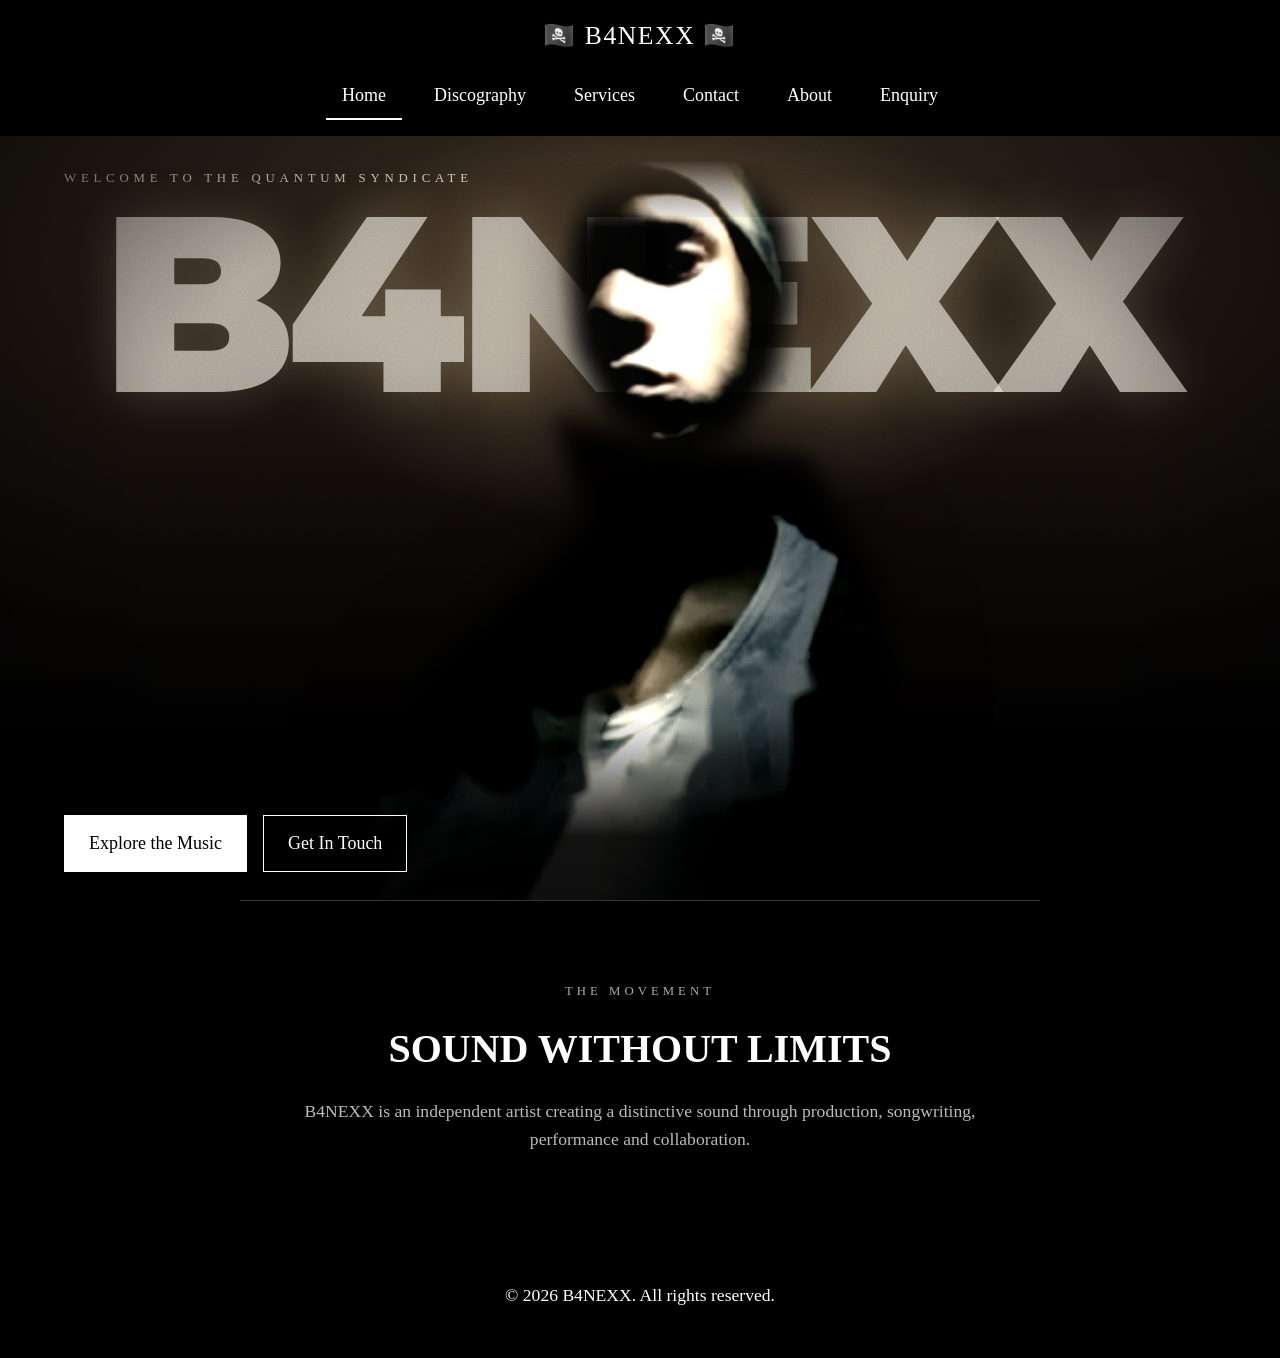
<file: index.html>
<!DOCTYPE html>
<html lang="en">
<head>
    <meta charset="UTF-8">
    <meta name="viewport" content="width=device-width, initial-scale=1.0">
    <title>B4NEXX | Independent Hip-Hop &amp; R&amp;B Artist | Quantum Syndicate</title>
    <meta name="description" content="Official website of B4NEXX, an independent Hip-Hop and R&amp;B artist and producer from South Africa. Listen to the music, explore services and get in touch.">
    <meta name="keywords" content="B4NEXX, Quantum Syndicate, South African hip-hop, R&amp;B artist, independent music producer, beats, songwriting, live performance">
    <meta name="author" content="B4NEXX">
    <link rel="stylesheet" href="css/style.css">
    <script>document.documentElement.classList.add('js');</script>
    <script type="application/ld+json">
    {
        "@context": "https://schema.org",
        "@type": "MusicGroup",
        "name": "B4NEXX",
        "description": "Independent Hip-Hop and R&B artist and producer from South Africa.",
        "genre": ["Hip-Hop", "R&B"],
        "sameAs": ["https://www.instagram.com/b4nexx.wav/"]
    }
    </script>
</head>
<body>
    <a class="skip-link" href="#main">Skip to main content</a>

    <header class="site-header">
        <p class="site-logo">🏴‍☠️ B4NEXX 🏴‍☠️</p>
        <button class="menu-toggle" id="menu-toggle" type="button" aria-expanded="false" aria-controls="nav-menu">&#9776; Menu</button>
        <nav class="nav-menu" id="nav-menu" aria-label="Main navigation">
            <a href="index.html" aria-current="page">Home</a>
            <a href="discography.html">Discography</a>
            <a href="services.html">Services</a>
            <a href="contacts.html">Contact</a>
            <a href="about.html">About</a>
            <a href="enquiry.html">Enquiry</a>
        </nav>
    </header>

    <main id="main" class="home-page">
        <section class="poster-hero" aria-labelledby="hero-title">
            <p class="poster-eyebrow">Welcome to the Quantum Syndicate</p>
            <h1 class="poster-title" id="hero-title">B4NEXX</h1>
            <img class="poster-person"
                 src="images/b4nexx-hero-cutout.png"
                 alt="B4NEXX, independent hip-hop and R&amp;B artist, lit from the side in a dark studio"
                 width="470" height="576">
            <div class="poster-footer">
                <div class="poster-links">
                    <a class="button" href="discography.html">Explore the Music</a>
                    <a class="button button-outline" href="contacts.html">Get In Touch</a>
                </div>
            </div>
        </section>

        <section class="home-intro">
            <p class="eyebrow">The Movement</p>
            <h2>Sound Without Limits</h2>
            <p>
                B4NEXX is an independent artist creating a distinctive sound
                through production, songwriting, performance and collaboration.
            </p>
        </section>
    </main>

    <footer>
        <p>&copy; <span id="year">2026</span> B4NEXX. All rights reserved.</p>
    </footer>

    <script src="js/main.js"></script>
</body>
</html>
</file>
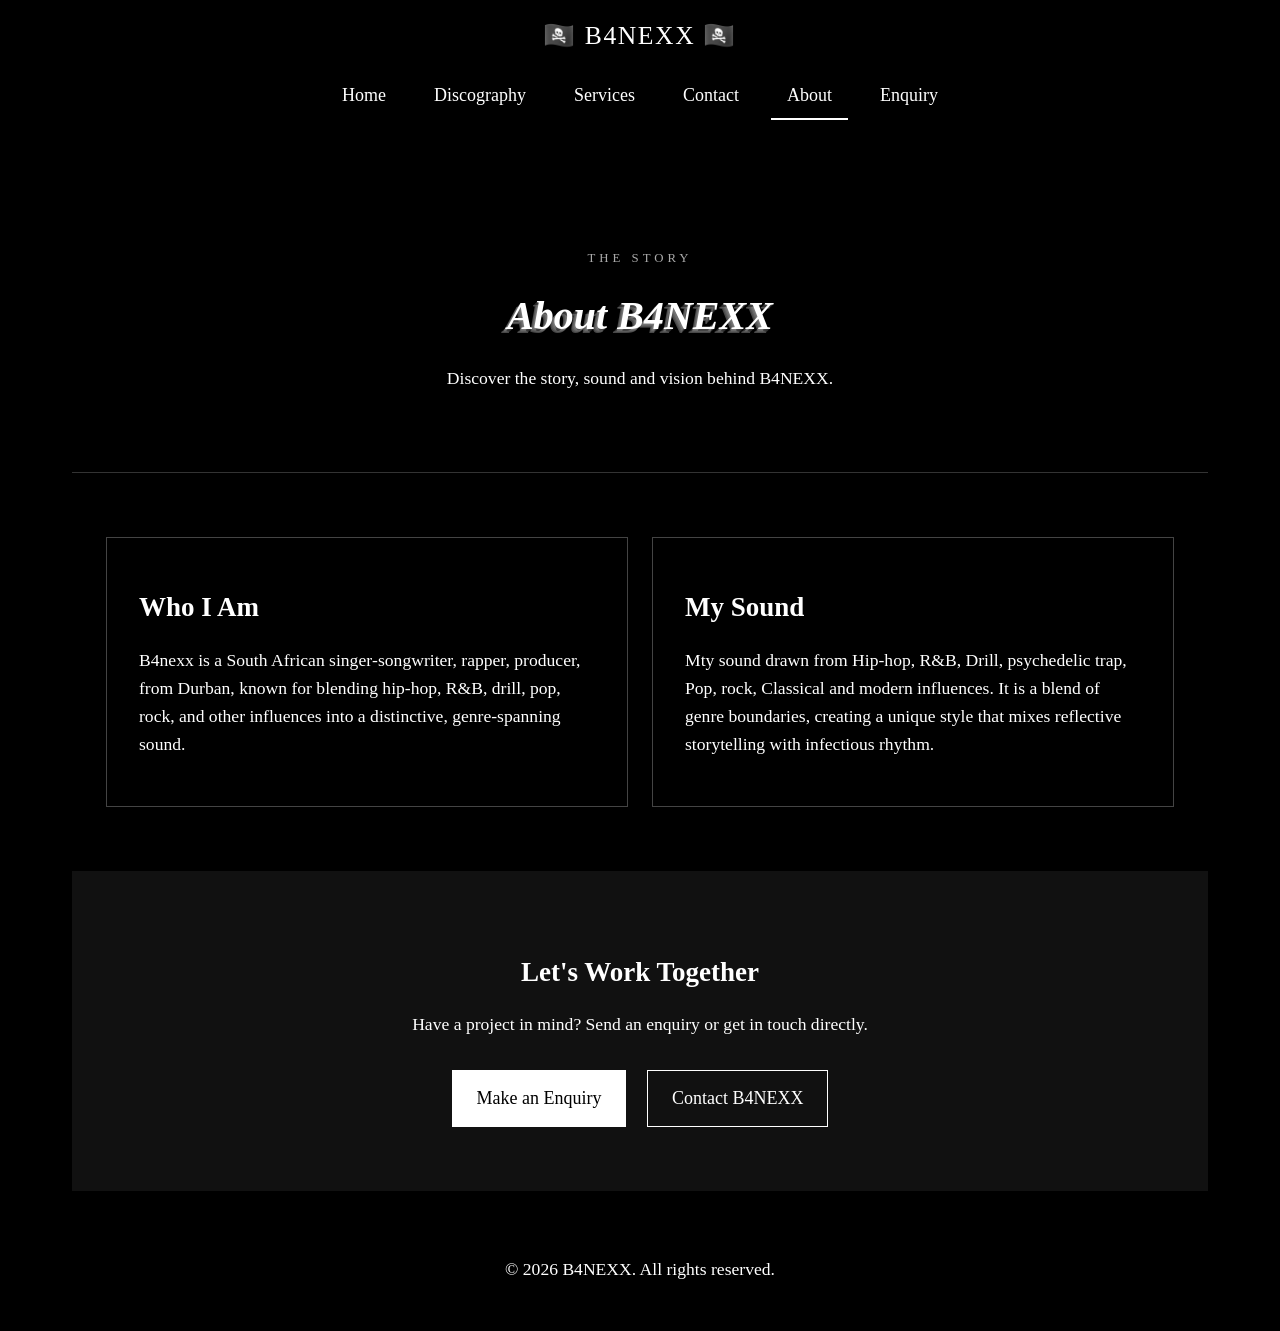
<file: about.html>
<!DOCTYPE html>
<html lang="en">
<head>
    <meta charset="UTF-8">
    <meta name="viewport" content="width=device-width, initial-scale=1.0">
    <title>About B4NEXX | Independent Artist, Songwriter &amp; Performer</title>
    <meta name="description" content="Learn the story, sound and vision behind B4NEXX, an independent artist, songwriter and performer creating authentic hip-hop and R&amp;B music.">
    <meta name="keywords" content="about B4NEXX, independent artist, songwriter, performer, hip-hop, R&amp;B, Quantum Syndicate, South Africa">
    <meta name="author" content="B4NEXX">
    <link rel="stylesheet" href="css/style.css">
    <script>document.documentElement.classList.add('js');</script>
</head>
<body>
    <a class="skip-link" href="#main">Skip to main content</a>

    <header class="site-header">
        <p class="site-logo">🏴‍☠️ B4NEXX 🏴‍☠️</p>
        <button class="menu-toggle" id="menu-toggle" type="button" aria-expanded="false" aria-controls="nav-menu">&#9776; Menu</button>
        <nav class="nav-menu" id="nav-menu" aria-label="Main navigation">
            <a href="index.html">Home</a>
            <a href="discography.html">Discography</a>
            <a href="services.html">Services</a>
            <a href="contacts.html">Contact</a>
            <a href="about.html" aria-current="page">About</a>
            <a href="enquiry.html">Enquiry</a>
        </nav>
    </header>

    <main id="main">
        <section class="about-hero">
            <p class="eyebrow">The Story</p>
            <h1>About B4NEXX</h1>
            <p>Discover the story, sound and vision behind B4NEXX.</p>
        </section>

        <section class="about-content">
            <article class="about-card">
                <h2>Who I Am</h2>
                <p>
                    B4nexx is a South African singer‑songwriter, rapper, producer, from Durban, known for blending hip‑hop, R&B, drill, pop, rock, and other influences into a distinctive, genre‑spanning sound.
                </p>
            </article>

            <article class="about-card">
                <h2>My Sound</h2>
                <p>
                Mty sound drawn from Hip‑hop, R&B, Drill, psychedelic trap, Pop, rock, Classical and modern influences. It is a blend of genre boundaries, creating a unique style that mixes reflective storytelling with infectious rhythm.
                </p>
            </article>
        </section>

        <section class="services-cta">
            <h2>Let's Work Together</h2>
            <p>Have a project in mind? Send an enquiry or get in touch directly.</p>
            <a class="button" href="enquiry.html">Make an Enquiry</a>
            <a class="button button-outline" href="contacts.html">Contact B4NEXX</a>
        </section>
    </main>

    <footer>
        <p>&copy; <span id="year">2026</span> B4NEXX. All rights reserved.</p>
    </footer>

    <script src="js/main.js"></script>
</body>
</html>
</file>
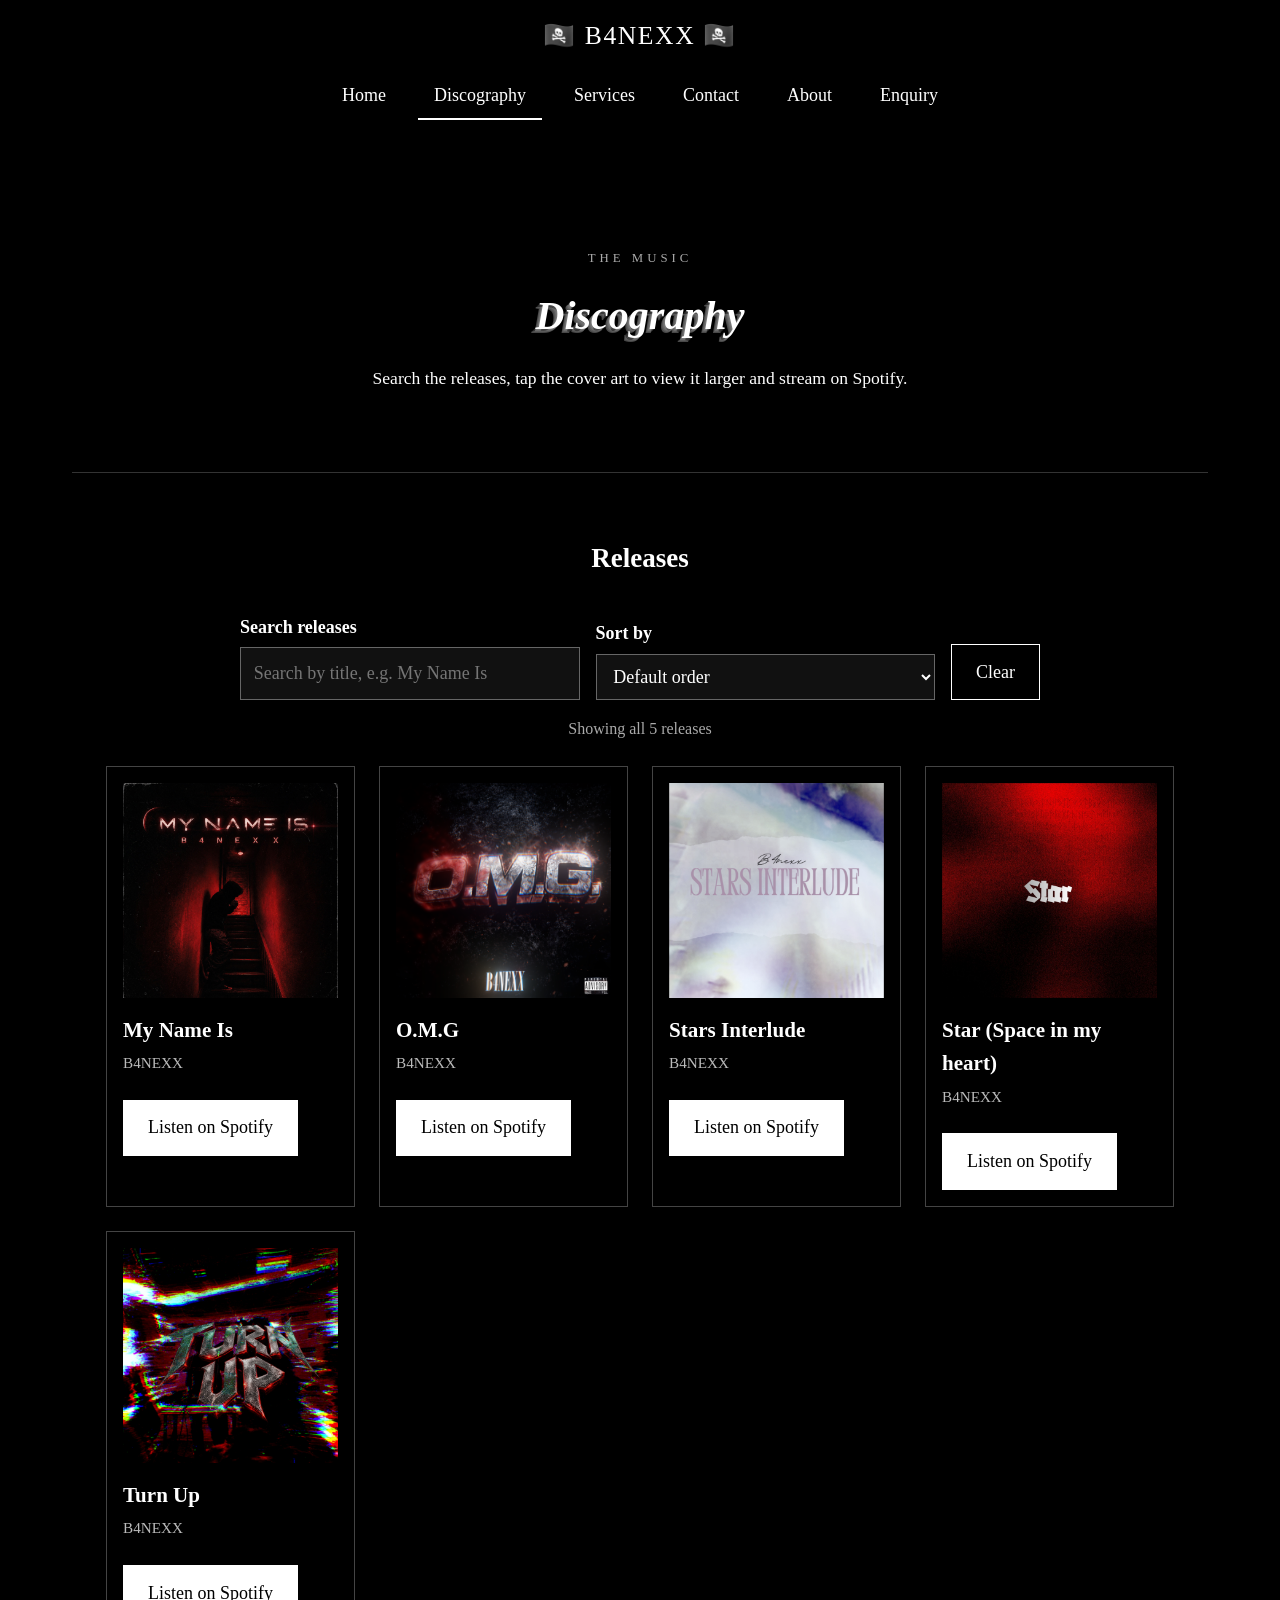
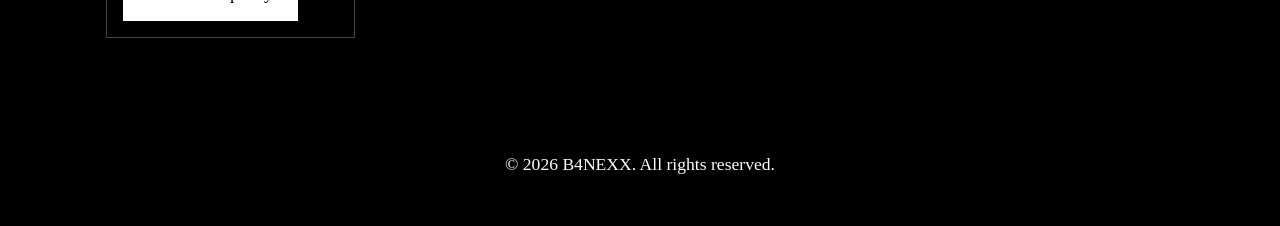
<file: discography.html>
<!DOCTYPE html>
<html lang="en">
<head>
    <meta charset="UTF-8">
    <meta name="viewport" content="width=device-width, initial-scale=1.0">
    <title>Discography | B4NEXX Hip-Hop &amp; R&amp;B Releases</title>
    <meta name="description" content="Browse the B4NEXX discography. Search the releases, view the cover art and stream the latest hip-hop and R&amp;B music on Spotify.">
    <meta name="keywords" content="B4NEXX discography, B4NEXX songs, My Name Is, O.M.G, Stars Interlude, Star Space in my heart, Turn Up, hip-hop releases, R&amp;B music, Spotify, Quantum Syndicate">
    <meta name="author" content="B4NEXX">
    <link rel="stylesheet" href="css/style.css">
    <script>document.documentElement.classList.add('js');</script>
</head>
<body>
    <a class="skip-link" href="#main">Skip to main content</a>

    <header class="site-header">
        <p class="site-logo">🏴‍☠️ B4NEXX 🏴‍☠️</p>
        <button class="menu-toggle" id="menu-toggle" type="button" aria-expanded="false" aria-controls="nav-menu">&#9776; Menu</button>
        <nav class="nav-menu" id="nav-menu" aria-label="Main navigation">
            <a href="index.html">Home</a>
            <a href="discography.html" aria-current="page">Discography</a>
            <a href="services.html">Services</a>
            <a href="contacts.html">Contact</a>
            <a href="about.html">About</a>
            <a href="enquiry.html">Enquiry</a>
        </nav>
    </header>

    <main id="main">
        <section class="page-hero">
            <p class="eyebrow">The Music</p>
            <h1>Discography</h1>
            <p>Search the releases, tap the cover art to view it larger and stream on Spotify.</p>
        </section>

        <section class="release-section" aria-labelledby="releases-heading">
            <h2 id="releases-heading">Releases</h2>

            <div class="search-bar" id="search-form" role="search">
                <div class="form-group">
                    <label for="search">Search releases</label>
                    <input type="search" id="search" name="search" placeholder="Search by title, e.g. My Name Is" autocomplete="off">
                </div>
                <div class="form-group">
                    <label for="sort">Sort by</label>
                    <select id="sort" name="sort">
                        <option value="default">Default order</option>
                        <option value="az">Title A to Z</option>
                        <option value="za">Title Z to A</option>
                    </select>
                </div>
                <button type="button" class="button button-outline" id="clear-search">Clear</button>
            </div>

            <p class="results-count" id="results-count" role="status" aria-live="polite"></p>
            <p class="no-results" id="no-results" hidden>No releases match your search. Try a different title.</p>

            <ul class="release-grid" id="release-grid">
                <li class="release-card" data-title="My Name Is" data-keywords="my name is b4nexx single">
                    <button type="button" class="cover-button" data-caption="My Name Is by B4NEXX" aria-label="View larger cover art for My Name Is">
                        <img src="images/my-name-is-cover-art.jpg" alt="Cover art for the B4NEXX single My Name Is" width="500" height="500" loading="lazy">
                    </button>
                    <h3>My Name Is</h3>
                    <p class="release-meta">B4NEXX</p>
                    <a class="button" href="https://open.spotify.com/track/5PjSUTw8nZ1Vn1UrlxNrWC" target="_blank" rel="noopener noreferrer">Listen on Spotify</a>
                </li>

                <li class="release-card" data-title="O.M.G" data-keywords="omg o.m.g b4nexx track">
                    <button type="button" class="cover-button" data-caption="O.M.G by B4NEXX" aria-label="View larger cover art for O.M.G">
                        <img src="images/omg-cover-art.png" alt="Cover art for the B4NEXX track O.M.G" width="500" height="500" loading="lazy">
                    </button>
                    <h3>O.M.G</h3>
                    <p class="release-meta">B4NEXX</p>
                    <a class="button" href="https://open.spotify.com/track/02pqatDeatV18ePrQvUMC" target="_blank" rel="noopener noreferrer">Listen on Spotify</a>
                </li>

                <li class="release-card" data-title="Stars Interlude" data-keywords="stars interlude star b4nexx single">
                    <button type="button" class="cover-button" data-caption="Stars Interlude by B4NEXX" aria-label="View larger cover art for Stars Interlude">
                        <img src="images/stars-interlude-cover-art.jpg" alt="Cover art for the B4NEXX single Stars Interlude" width="500" height="500" loading="lazy">
                    </button>
                    <h3>Stars Interlude</h3>
                    <p class="release-meta">B4NEXX</p>
                    <a class="button" href="https://open.spotify.com/track/2CjXB1OLDlbS5ymervM3CQ" target="_blank" rel="noopener noreferrer">Listen on Spotify</a>
                </li>

                <li class="release-card" data-title="Star (Space in my heart)" data-keywords="star space in my heart b4nexx single">
                    <button type="button" class="cover-button" data-caption="Star (Space in my heart) by B4NEXX" aria-label="View larger cover art for Star (Space in my heart)">
                        <img src="images/star-space-in-my-heart-cover-art.jpg" alt="Cover art for the B4NEXX single Star (Space in my heart)" width="500" height="500" loading="lazy">
                    </button>
                    <h3>Star (Space in my heart)</h3>
                    <p class="release-meta">B4NEXX</p>
                    <a class="button" href="https://open.spotify.com/track/21NsRphiKDWTwSgTE8rPei" target="_blank" rel="noopener noreferrer">Listen on Spotify</a>
                </li>

                <li class="release-card" data-title="Turn Up" data-keywords="turn up b4nexx single">
                    <button type="button" class="cover-button" data-caption="Turn Up by B4NEXX" aria-label="View larger cover art for Turn Up">
                        <img src="images/turn-up-cover-art.jpg" alt="Cover art for the B4NEXX single Turn Up" width="500" height="500" loading="lazy">
                    </button>
                    <h3>Turn Up</h3>
                    <p class="release-meta">B4NEXX</p>
                    <a class="button" href="https://open.spotify.com/track/4ppuYwgv6EckocCdHnTIHZ" target="_blank" rel="noopener noreferrer">Listen on Spotify</a>
                </li>
            </ul>
        </section>
    </main>

    <div class="lightbox" id="lightbox" role="dialog" aria-modal="true" aria-label="Cover art viewer" hidden>
        <button type="button" class="lightbox-btn lightbox-close" id="lightbox-close" aria-label="Close image viewer">&times;</button>
        <button type="button" class="lightbox-btn lightbox-prev" id="lightbox-prev" aria-label="Previous image">&#8249;</button>
        <figure class="lightbox-figure">
            <img class="lightbox-img" id="lightbox-img" src="[data-uri]" alt="">
            <figcaption class="lightbox-caption" id="lightbox-caption"></figcaption>
        </figure>
        <button type="button" class="lightbox-btn lightbox-next" id="lightbox-next" aria-label="Next image">&#8250;</button>
    </div>

    <footer>
        <p>&copy; <span id="year">2026</span> B4NEXX. All rights reserved.</p>
    </footer>

    <script src="js/main.js"></script>
    <script src="js/discography.js"></script>
</body>
</html>
</file>
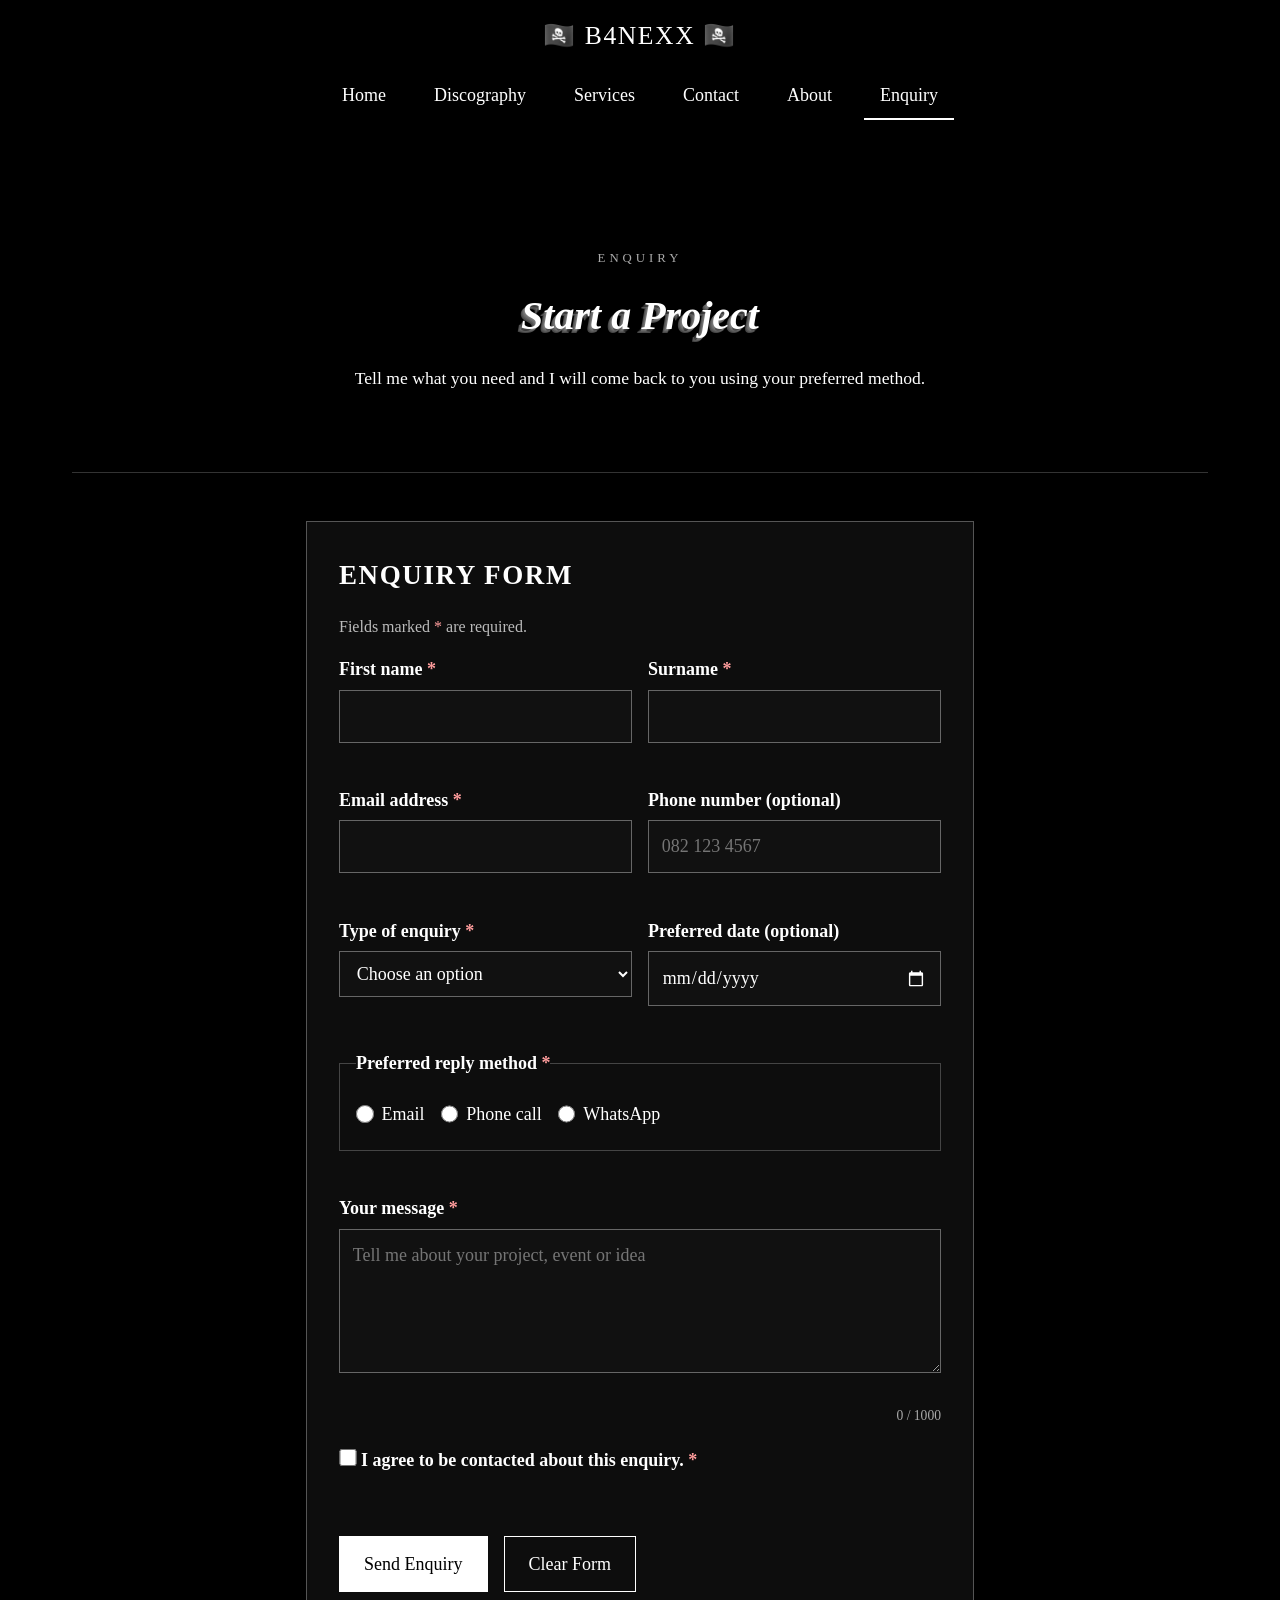
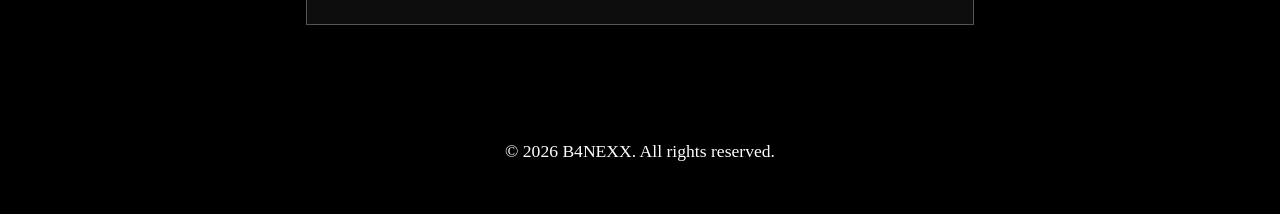
<file: enquiry.html>
<!DOCTYPE html>
<html lang="en">
<head>
    <meta charset="UTF-8">
    <meta name="viewport" content="width=device-width, initial-scale=1.0">
    <title>Enquiry | Book or Request a Service from B4NEXX</title>
    <meta name="description" content="Send an enquiry to B4NEXX about live performance bookings, music production, songwriting or song features. Fill in the form and get a summary straight away.">
    <meta name="keywords" content="B4NEXX enquiry, book hip-hop artist, music production enquiry, songwriting request, feature request, live performance booking, South Africa">
    <meta name="author" content="B4NEXX">
    <link rel="stylesheet" href="css/style.css">
    <script>document.documentElement.classList.add('js');</script>
</head>
<body>
    <a class="skip-link" href="#main">Skip to main content</a>

    <header class="site-header">
        <p class="site-logo">🏴‍☠️ B4NEXX 🏴‍☠️</p>
        <button class="menu-toggle" id="menu-toggle" type="button" aria-expanded="false" aria-controls="nav-menu">&#9776; Menu</button>
        <nav class="nav-menu" id="nav-menu" aria-label="Main navigation">
            <a href="index.html">Home</a>
            <a href="discography.html">Discography</a>
            <a href="services.html">Services</a>
            <a href="contacts.html">Contact</a>
            <a href="about.html">About</a>
            <a href="enquiry.html" aria-current="page">Enquiry</a>
        </nav>
    </header>

    <main id="main">
        <section class="page-hero">
            <p class="eyebrow">Enquiry</p>
            <h1>Start a Project</h1>
            <p>Tell me what you need and I will come back to you using your preferred method.</p>
        </section>

        <section class="form-section" aria-labelledby="enquiry-heading">
            <form class="form-card" id="enquiry-form" novalidate>
                <h2 id="enquiry-heading">Enquiry Form</h2>
                <p class="form-note">Fields marked <span class="required" aria-hidden="true">*</span><span class="sr-only"> with an asterisk</span> are required.</p>

                <div class="form-status error-state" id="form-error-summary" role="alert" hidden></div>

                <div class="form-row">
                    <div class="form-group">
                        <label for="first-name">First name <span class="required" aria-hidden="true">*</span></label>
                        <input type="text" id="first-name" name="first_name" autocomplete="given-name" required maxlength="50" data-validate="name" data-label="your first name" aria-describedby="first-name-error">
                        <small class="error" id="first-name-error"></small>
                    </div>
                    <div class="form-group">
                        <label for="surname">Surname <span class="required" aria-hidden="true">*</span></label>
                        <input type="text" id="surname" name="surname" autocomplete="family-name" required maxlength="50" data-validate="name" data-label="your surname" aria-describedby="surname-error">
                        <small class="error" id="surname-error"></small>
                    </div>
                </div>

                <div class="form-row">
                    <div class="form-group">
                        <label for="email">Email address <span class="required" aria-hidden="true">*</span></label>
                        <input type="email" id="email" name="email" autocomplete="email" required data-validate="email" data-label="your email address" aria-describedby="email-error">
                        <small class="error" id="email-error"></small>
                    </div>
                    <div class="form-group">
                        <label for="phone">Phone number (optional)</label>
                        <input type="tel" id="phone" name="phone" autocomplete="tel" placeholder="082 123 4567" data-validate="phone" data-label="your phone number" aria-describedby="phone-error">
                        <small class="error" id="phone-error"></small>
                    </div>
                </div>

                <div class="form-row">
                    <div class="form-group">
                        <label for="enquiry-type">Type of enquiry <span class="required" aria-hidden="true">*</span></label>
                        <select id="enquiry-type" name="enquiry_type" required data-validate="select" data-label="an enquiry type" aria-describedby="enquiry-type-error">
                            <option value="">Choose an option</option>
                            <option value="booking">Live performance booking</option>
                            <option value="production">Music production</option>
                            <option value="songwriting">Songwriting</option>
                            <option value="feature">Song feature or collaboration</option>
                            <option value="other">Something else</option>
                        </select>
                        <small class="error" id="enquiry-type-error"></small>
                    </div>
                    <div class="form-group">
                        <label for="preferred-date">Preferred date (optional)</label>
                        <input type="date" id="preferred-date" name="preferred_date" data-validate="date" data-label="a date" aria-describedby="preferred-date-error">
                        <small class="error" id="preferred-date-error"></small>
                    </div>
                </div>

                <div class="form-group">
                    <fieldset id="contact-method" role="radiogroup" data-group data-message="Please choose how you would like me to reply." aria-describedby="contact-method-error">
                        <legend>Preferred reply method <span class="required" aria-hidden="true">*</span></legend>
                        <div class="radio-group">
                            <label><input type="radio" id="method-email" name="contact_method" value="Email"> Email</label>
                            <label><input type="radio" id="method-phone" name="contact_method" value="Phone call"> Phone call</label>
                            <label><input type="radio" id="method-whatsapp" name="contact_method" value="WhatsApp"> WhatsApp</label>
                        </div>
                    </fieldset>
                    <small class="error" id="contact-method-error"></small>
                </div>

                <div class="form-group">
                    <label for="message">Your message <span class="required" aria-hidden="true">*</span></label>
                    <textarea id="message" name="message" required minlength="20" maxlength="1000" data-validate="message" data-label="your message" aria-describedby="message-error message-count" placeholder="Tell me about your project, event or idea"></textarea>
                    <small class="error" id="message-error"></small>
                    <p class="char-count" id="message-count" data-counter-for="message"></p>
                </div>

                <div class="form-group">
                    <label class="checkbox-label">
                        <input type="checkbox" id="consent" name="consent" value="Yes" required data-validate="checkbox" aria-describedby="consent-error">
                        <span>I agree to be contacted about this enquiry. <span class="required" aria-hidden="true">*</span></span>
                    </label>
                    <small class="error" id="consent-error"></small>
                </div>

                <div class="hp" aria-hidden="true">
                    <label for="website">Leave this field empty</label>
                    <input type="text" id="website" name="_gotcha" tabindex="-1" autocomplete="off">
                </div>

                <div class="form-actions">
                    <button type="submit" class="button">Send Enquiry</button>
                    <button type="reset" class="button button-outline">Clear Form</button>
                </div>
            </form>

            <section class="form-card" id="enquiry-response" tabindex="-1" aria-live="polite" hidden>
                <h2>Thank you, <span id="resp-name"></span>!</h2>
                <p id="resp-intro"></p>
                <dl class="summary-list" id="resp-summary"></dl>
                <h3>What happens next</h3>
                <p id="resp-next"></p>
                <p>If it is urgent, email <a href="mailto:b4nexx619@gmail.com">b4nexx619@gmail.com</a>.</p>
                <button type="button" class="button" id="new-enquiry">Send Another Enquiry</button>
            </section>
        </section>
    </main>

    <footer>
        <p>&copy; <span id="year">2026</span> B4NEXX. All rights reserved.</p>
    </footer>

    <script src="js/config.js"></script>
    <script src="js/validation.js"></script>
    <script src="js/enquiry.js"></script>
    <script src="js/main.js"></script>
</body>
</html>
</file>
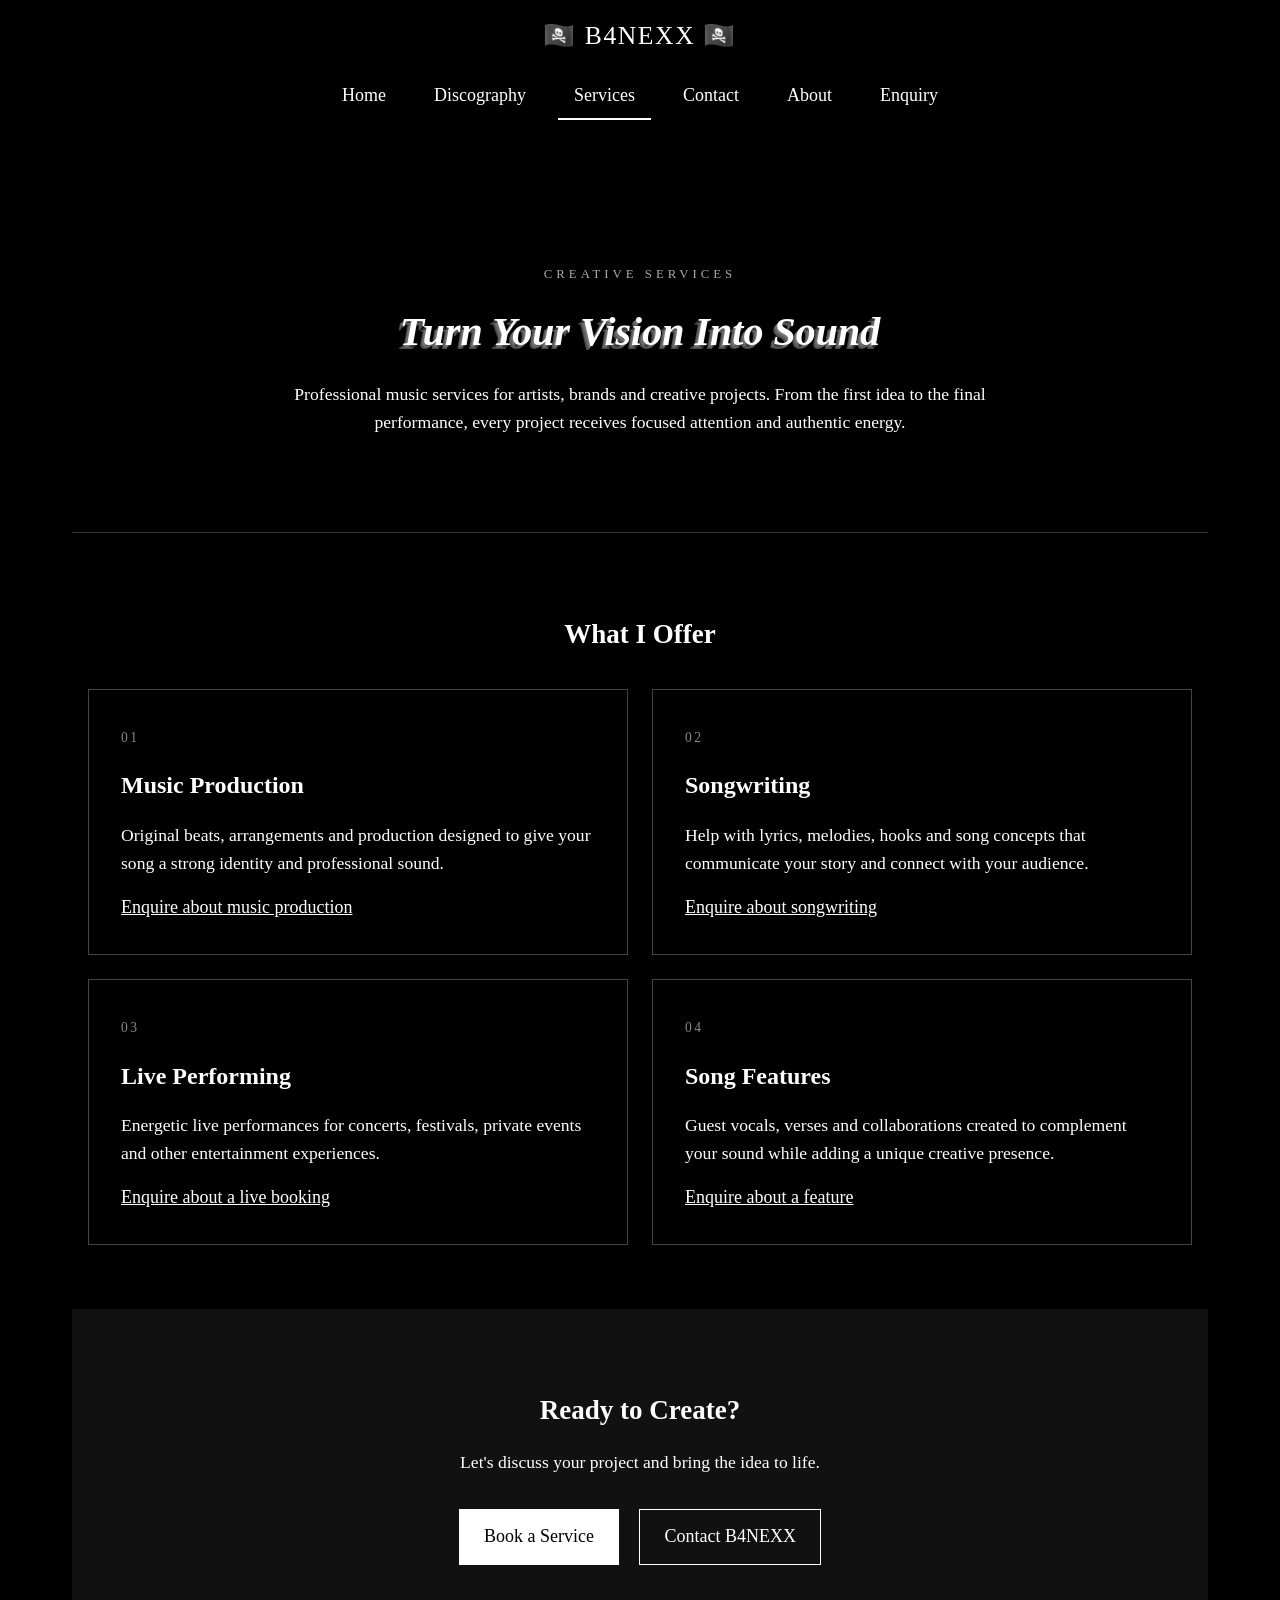
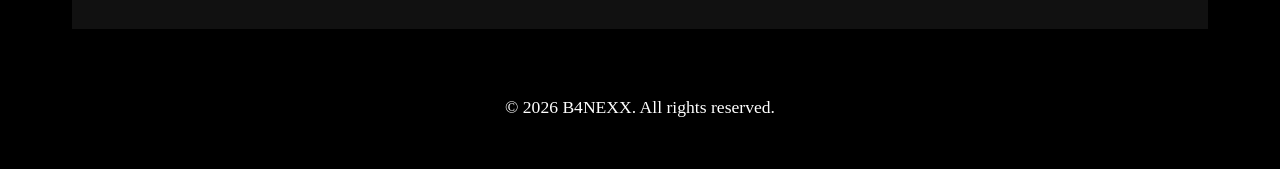
<file: services.html>
<!DOCTYPE html>
<html lang="en">
<head>
    <meta charset="UTF-8">
    <meta name="viewport" content="width=device-width, initial-scale=1.0">
    <title>Services | Music Production, Songwriting &amp; Features | B4NEXX</title>
    <meta name="description" content="Explore B4NEXX's music production, songwriting, live performance and song feature services for artists, brands and creative projects.">
    <meta name="keywords" content="music production, beat making, songwriting, live performance, song features, hire hip-hop artist, B4NEXX services, South Africa">
    <meta name="author" content="B4NEXX">
    <link rel="stylesheet" href="css/style.css">
    <script>document.documentElement.classList.add('js');</script>
</head>
<body>
    <a class="skip-link" href="#main">Skip to main content</a>

    <header class="site-header">
        <p class="site-logo">🏴‍☠️ B4NEXX 🏴‍☠️</p>
        <button class="menu-toggle" id="menu-toggle" type="button" aria-expanded="false" aria-controls="nav-menu">&#9776; Menu</button>
        <nav class="nav-menu" id="nav-menu" aria-label="Main navigation">
            <a href="index.html">Home</a>
            <a href="discography.html">Discography</a>
            <a href="services.html" aria-current="page">Services</a>
            <a href="contacts.html">Contact</a>
            <a href="about.html">About</a>
            <a href="enquiry.html">Enquiry</a>
        </nav>
    </header>

    <main id="main">
        <section class="services-hero">
            <p class="eyebrow">Creative Services</p>
            <h1>Turn Your Vision Into Sound</h1>
            <p>
                Professional music services for artists, brands and creative projects.
                From the first idea to the final performance, every project receives
                focused attention and authentic energy.
            </p>
        </section>

        <section class="services-list" aria-labelledby="services-heading">
            <h2 id="services-heading">What I Offer</h2>

            <div class="service-grid">
                <article class="service-card">
                    <span class="service-number">01</span>
                    <h3>Music Production</h3>
                    <p>
                        Original beats, arrangements and production designed to give
                        your song a strong identity and professional sound.
                    </p>
                    <a class="card-link" href="enquiry.html?type=production">Enquire about music production</a>
                </article>

                <article class="service-card">
                    <span class="service-number">02</span>
                    <h3>Songwriting</h3>
                    <p>
                        Help with lyrics, melodies, hooks and song concepts that
                        communicate your story and connect with your audience.
                    </p>
                    <a class="card-link" href="enquiry.html?type=songwriting">Enquire about songwriting</a>
                </article>

                <article class="service-card">
                    <span class="service-number">03</span>
                    <h3>Live Performing</h3>
                    <p>
                        Energetic live performances for concerts, festivals, private
                        events and other entertainment experiences.
                    </p>
                    <a class="card-link" href="enquiry.html?type=booking">Enquire about a live booking</a>
                </article>

                <article class="service-card">
                    <span class="service-number">04</span>
                    <h3>Song Features</h3>
                    <p>
                        Guest vocals, verses and collaborations created to complement
                        your sound while adding a unique creative presence.
                    </p>
                    <a class="card-link" href="enquiry.html?type=feature">Enquire about a feature</a>
                </article>
            </div>
        </section>

        <section class="services-cta">
            <h2>Ready to Create?</h2>
            <p>Let's discuss your project and bring the idea to life.</p>
            <a class="button" href="enquiry.html">Book a Service</a>
            <a class="button button-outline" href="contacts.html">Contact B4NEXX</a>
        </section>
    </main>

    <footer>
        <p>&copy; <span id="year">2026</span> B4NEXX. All rights reserved.</p>
    </footer>

    <script src="js/main.js"></script>
</body>
</html>
</file>
<file: css/style.css>
* {
    box-sizing: border-box;
    margin: 0;
    padding: 0;
}

body {
    background-color: #000;
    color: #fff;
    font-family: "Times New Roman", Times, serif;
    font-size: 18px;
    line-height: 1.6;
}

h1 {
    color: #fff;
    font-family: cursive;
    font-size: 2.5rem;
    font-style: oblique;
    text-align: center;
    text-shadow:
        -4px 4px rgba(179, 179, 179, .4),
        -3px 3px rgba(153, 153, 153, .2),
        -2px 2px rgba(179, 179, 179, .2),
        -1px 1px rgba(179, 179, 179, .2);
}

h2,
h3 {
    color: #fff;
    margin: 1rem 0;
}

p {
    color: #fff;
    font-size: 1.1rem;
    margin-bottom: 1rem;
}

img {
    height: auto;
    max-width: 100%;
}

:focus-visible {
    outline: 2px solid #fff;
    outline-offset: 3px;
}

.eyebrow {
    color: #aaa;
    font-size: .8rem;
    letter-spacing: .25rem;
    text-transform: uppercase;
}

/* Accessibility: skip link */
.skip-link {
    background: #fff;
    color: #000;
    left: 1rem;
    padding: .5rem 1rem;
    position: absolute;
    top: -4rem;
    z-index: 2000;
}

.skip-link:focus {
    top: 1rem;
}

/* Text for screen readers only */
.sr-only {
    clip: rect(0, 0, 0, 0);
    height: 1px;
    overflow: hidden;
    position: absolute;
    white-space: nowrap;
    width: 1px;
}

/* ---------- Header and navigation ---------- */
.site-header {
    padding-top: 1rem;
}

.site-logo {
    font-family: cursive;
    font-size: 1.6rem;
    letter-spacing: .1rem;
    margin: 0;
    text-align: center;
}

.nav-menu {
    display: flex;
    flex-wrap: wrap;
    gap: 1rem;
    justify-content: center;
    list-style: none;
    padding: 1rem;
}

.nav-menu a {
    color: #fff;
    padding: .5rem 1rem;
    text-decoration: none;
}

.nav-menu a:hover,
.nav-menu a:focus {
    background-color: #fff;
    color: #000;
    text-decoration: underline;
}

.nav-menu a[aria-current="page"] {
    border-bottom: 2px solid #fff;
}

.menu-toggle {
    background: transparent;
    border: 1px solid #fff;
    color: #fff;
    cursor: pointer;
    display: none;
    font: inherit;
    margin: 1rem auto 0;
    padding: .5rem 1.25rem;
}

.menu-toggle:hover {
    background: #fff;
    color: #000;
}

/* ---------- Layout ---------- */
main {
    margin: auto;
    max-width: 1200px;
    padding: 2rem;
}

footer {
    padding: 2rem 1rem;
    text-align: center;
}

/* ---------- Buttons ---------- */
.button {
    background-color: #fff;
    border: 1px solid #fff;
    color: #000;
    cursor: pointer;
    display: inline-block;
    font: inherit;
    margin-top: 1rem;
    padding: .8rem 1.5rem;
    text-decoration: none;
}

.button:hover,
.button:focus {
    background-color: #aaa;
}

.button:disabled {
    cursor: not-allowed;
    opacity: .6;
}

.button-outline {
    background-color: transparent;
    border: 1px solid #fff;
    color: #fff;
}

.button-outline:hover,
.button-outline:focus {
    background-color: #fff;
    color: #000;
}

/* ---------- Generic page hero (about, discography, enquiry) ---------- */
.about-hero,
.page-hero {
    border-bottom: 1px solid #333;
    padding: 4rem 1rem;
    text-align: center;
}

.about-hero p,
.page-hero p {
    margin: 1rem auto;
    max-width: 700px;
}

/* ---------- Home page: cinematic poster hero ---------- */
@font-face {
    font-display: swap;
    font-family: "Montserrat";
    font-style: normal;
    font-weight: 900;
    src: url("../fonts/montserrat-900.woff2") format("woff2");
}

main.home-page {
    max-width: none;
    padding: 0;
}

.poster-hero {
    background:
        radial-gradient(ellipse 45% 38% at 52% 24%, rgba(214, 178, 128, .34), transparent 72%),
        linear-gradient(#2a2118 0%, #0d0907 52%, #000 78%);
    isolation: isolate;
    height: clamp(34rem, calc(100svh - 8.5rem), 56rem);
    overflow: hidden;
    position: relative;
}

/* Film grain over everything for a photographic feel */
.poster-hero::before {
    background-image: url("data:image/svg+xml,%3Csvg xmlns='http://www.w3.org/2000/svg' width='220' height='220'%3E%3Cfilter id='n'%3E%3CfeTurbulence type='fractalNoise' baseFrequency='.85' numOctaves='2' stitchTiles='stitch'/%3E%3CfeColorMatrix values='0 0 0 0 1 0 0 0 0 1 0 0 0 0 1 0 0 0 .55 0'/%3E%3C/filter%3E%3Crect width='100%25' height='100%25' filter='url(%23n)'/%3E%3C/svg%3E");
    content: "";
    inset: 0;
    mix-blend-mode: overlay;
    opacity: .35;
    pointer-events: none;
    position: absolute;
    z-index: 4;
}

/* Vignette */
.poster-hero::after {
    background: radial-gradient(ellipse at 50% 45%, transparent 55%, rgba(0, 0, 0, .75) 100%);
    content: "";
    inset: 0;
    pointer-events: none;
    position: absolute;
    z-index: 5;
}

.poster-eyebrow {
    color: #cdbfa9;
    font-size: .8rem;
    left: 5vw;
    letter-spacing: .3rem;
    margin: 0;
    position: absolute;
    text-transform: uppercase;
    top: 2rem;
    z-index: 3;
}

/* The name sits BEHIND the photo */
.poster-title {
    color: rgba(236, 229, 217, .62);
    font-family: "Montserrat", "Arial Black", Impact, sans-serif;
    font-size: clamp(4.2rem, 19.5vw, 25rem);
    font-style: normal;
    font-weight: 900;
    left: 50%;
    letter-spacing: -.03em;
    line-height: .85;
    margin: 0;
    position: absolute;
    text-align: center;
    text-shadow: 0 0 50px rgba(255, 232, 190, .18);
    top: 8%;
    transform: translateX(-50%);
    white-space: nowrap;
    z-index: 1;
}

/* You stand IN FRONT of the name, cropped by the bottom of the hero like a poster */
.poster-person {
    -webkit-mask-image: linear-gradient(to bottom, transparent 0, #000 7%);
    mask-image: linear-gradient(to bottom, transparent 0, #000 7%);
    filter: sepia(.4) saturate(.8) contrast(1.15) brightness(1.1) drop-shadow(0 0 40px rgba(0, 0, 0, .7));
    height: 128%;
    left: 54%;
    max-width: none;
    position: absolute;
    top: 3%;
    transform: translateX(-62%);
    width: auto;
    z-index: 2;
}

.poster-footer {
    align-items: flex-end;
    background: linear-gradient(transparent, rgba(0, 0, 0, .92) 65%);
    bottom: 0;
    display: flex;
    flex-wrap: wrap;
    gap: 1rem 2rem;
    justify-content: space-between;
    left: 0;
    padding: 6rem 5vw 1.75rem;
    position: absolute;
    right: 0;
    z-index: 6;
}

.poster-label {
    align-items: center;
    display: flex;
    font-family: "Montserrat", Arial, sans-serif;
    font-size: .85rem;
    font-weight: 900;
    gap: .8rem;
    letter-spacing: .12em;
    margin: 0;
    text-transform: uppercase;
}

.poster-label::after {
    border-bottom: 3px double #fff;
    content: "";
    display: block;
    width: 3.5rem;
}

.poster-links {
    display: flex;
    flex-wrap: wrap;
    gap: 1rem;
}

.poster-links .button {
    margin-top: 0;
}

.home-intro {
    border-top: 1px solid #333;
    margin: auto;
    max-width: 800px;
    padding: 5rem 2rem;
    text-align: center;
}

.home-intro h2 {
    font-size: 2.5rem;
    text-transform: uppercase;
}

.home-intro p:last-child {
    color: #bbb;
}

/* ---------- Services page ---------- */
.services-hero {
    border-bottom: 1px solid #333;
    padding: 5rem 1rem;
    text-align: center;
}

.services-hero p {
    margin: 1rem auto;
    max-width: 700px;
}

.services-list {
    padding: 4rem 1rem;
}

.services-list h2,
.services-cta {
    text-align: center;
}

.service-grid {
    display: grid;
    gap: 1.5rem;
    grid-template-columns: repeat(2, 1fr);
    margin-top: 2rem;
}

.service-card {
    border: 1px solid #444;
    padding: 2rem;
    transition: background-color .3s, transform .3s;
}

.service-card:hover {
    background-color: #171717;
    transform: translateY(-5px);
}

.service-number {
    color: #888;
    font-size: .85rem;
    letter-spacing: .15rem;
}

.service-card h3 {
    font-size: 1.5rem;
}

.card-link {
    color: #fff;
}

.card-link:hover,
.card-link:focus {
    color: #aaa;
}

.services-cta {
    background-color: #111;
    padding: 4rem 1rem;
}

.services-cta .button {
    margin: 1rem .5rem 0;
}

/* ---------- About page ---------- */
.about-content {
    display: grid;
    gap: 1.5rem;
    grid-template-columns: repeat(2, 1fr);
    margin: auto;
    max-width: 1100px;
    padding: 4rem 1rem;
}

.about-card {
    border: 1px solid #444;
    padding: 2rem;
}

.about-card:hover {
    background-color: #171717;
    transform: translateY(-5px);
    transition: .3s;
}

/* ---------- Contact page ---------- */
.contact-page {
    background:
        linear-gradient(rgba(0, 0, 0, .55), rgba(0, 0, 0, .9)),
        radial-gradient(circle at center, #333 0%, #050505 65%);
    min-height: 75vh;
    padding-bottom: 4rem;
}

.contact-hero {
    border-bottom: 1px solid #444;
    padding: 7rem 1rem 5rem;
    text-align: center;
}

.contact-hero h1 {
    font-size: clamp(2.3rem, 7vw, 5rem);
    letter-spacing: .08rem;
    text-transform: uppercase;
}

.contact-hero p:not(.eyebrow) {
    color: #bbb;
    margin: 1rem auto;
    max-width: 650px;
}

.contact-card {
    background: rgba(15, 15, 15, .9);
    border: 1px solid #555;
    box-shadow: 0 20px 50px rgba(0, 0, 0, .7);
    margin: 4rem auto 0;
    max-width: 600px;
    padding: 3rem 2rem;
    text-align: center;
}

.contact-card h2 {
    letter-spacing: .1rem;
    text-transform: uppercase;
}

.contact-card a {
    color: #fff;
}

.contact-card a:hover,
.contact-card a:focus {
    color: #aaa;
}

.contact-card .button {
    color: #000;
    margin: 1rem 0;
}

.social-link {
    border-top: 1px solid #333;
    margin-top: 2rem;
    padding-top: 1.5rem;
}

/* ---------- Forms ---------- */
.form-section {
    margin: 3rem auto;
    max-width: 700px;
    padding: 0 1rem;
}

.form-card {
    background: rgba(15, 15, 15, .9);
    border: 1px solid #555;
    box-shadow: 0 20px 50px rgba(0, 0, 0, .7);
    padding: 2rem;
}

.form-card h2 {
    letter-spacing: .1rem;
    margin-top: 0;
    text-transform: uppercase;
}

.form-note {
    color: #bbb;
    font-size: 1rem;
}

.form-row {
    display: grid;
    gap: 1rem;
    grid-template-columns: 1fr 1fr;
}

.form-group {
    margin-bottom: 1.25rem;
}

.form-group label,
.form-group legend {
    display: block;
    font-weight: bold;
    margin-bottom: .35rem;
}

.required {
    color: #ff9d9d;
}

input[type="text"],
input[type="email"],
input[type="tel"],
input[type="date"],
input[type="search"],
select,
textarea {
    background: #111;
    border: 1px solid #666;
    border-radius: 0;
    color: #fff;
    color-scheme: dark;
    font: inherit;
    padding: .7rem .8rem;
    width: 100%;
}

textarea {
    min-height: 9rem;
    resize: vertical;
}

input:focus,
select:focus,
textarea:focus {
    border-color: #fff;
    outline: 2px solid #fff;
    outline-offset: 2px;
}

.form-group .invalid,
fieldset.invalid {
    border-color: #ff6b6b;
}

.error {
    color: #ff8a8a;
    display: block;
    font-size: .95rem;
    margin-top: .25rem;
    min-height: 1.2rem;
}

fieldset {
    border: 1px solid #444;
    padding: 1rem;
}

.radio-group {
    display: flex;
    flex-wrap: wrap;
    gap: 1rem;
}

.radio-group label,
.checkbox-label {
    align-items: center;
    display: flex;
    font-weight: normal;
    gap: .5rem;
}

input[type="checkbox"],
input[type="radio"] {
    accent-color: #fff;
    height: 1.1rem;
    width: 1.1rem;
}

.char-count {
    color: #aaa;
    font-size: .85rem;
    text-align: right;
}

.form-actions {
    display: flex;
    flex-wrap: wrap;
    gap: 1rem;
}

.form-status {
    border: 1px solid #555;
    margin-bottom: 1.25rem;
    padding: 1rem;
}

.form-status p:last-child {
    margin-bottom: 0;
}

.form-status.success {
    border-color: #6fdc8c;
    color: #b7f5c6;
}

.form-status.success p {
    color: #b7f5c6;
}

.form-status.error-state {
    border-color: #ff6b6b;
}

.form-status.error-state,
.form-status.error-state p {
    color: #ffb3b3;
}

.form-status a {
    color: inherit;
}

/* Hidden spam trap */
.hp {
    height: 0;
    left: -9999px;
    overflow: hidden;
    position: absolute;
    width: 0;
}

/* Enquiry confirmation */
.summary-list {
    display: grid;
    gap: .4rem 1.2rem;
    grid-template-columns: max-content 1fr;
    margin: 1.5rem 0;
}

.summary-list dt {
    color: #aaa;
}

.summary-list dd {
    margin: 0;
    overflow-wrap: anywhere;
    white-space: pre-line;
}

/* ---------- Discography ---------- */
.release-section {
    margin: 0 auto;
    max-width: 1100px;
    padding: 3rem 1rem;
}

.release-section h2 {
    text-align: center;
}

.search-bar {
    align-items: end;
    display: flex;
    flex-wrap: wrap;
    gap: 1rem;
    margin: 2rem auto 1rem;
    max-width: 800px;
}

.search-bar .form-group {
    flex: 1 1 220px;
    margin-bottom: 0;
}

.search-bar .button {
    margin-top: 0;
}

.results-count {
    color: #aaa;
    font-size: 1rem;
    text-align: center;
}

.no-results {
    text-align: center;
}

.release-grid {
    display: grid;
    gap: 1.5rem;
    grid-template-columns: repeat(auto-fill, minmax(240px, 1fr));
    list-style: none;
    margin-top: 1.5rem;
}

.release-card {
    border: 1px solid #444;
    padding: 1rem;
    transition: background-color .3s, transform .3s;
}

.release-card:hover {
    background-color: #171717;
    transform: translateY(-5px);
}

.release-card[hidden] {
    display: none;
}

.cover-button {
    background: none;
    border: 0;
    cursor: zoom-in;
    display: block;
    padding: 0;
    width: 100%;
}

.cover-button img {
    aspect-ratio: 1 / 1;
    display: block;
    object-fit: cover;
    width: 100%;
}

.release-card h3 {
    margin-bottom: .25rem;
}

.release-meta {
    color: #bbb;
    font-size: .95rem;
    margin-bottom: .5rem;
}

/* ---------- Lightbox ---------- */
body.lightbox-open {
    overflow: hidden;
}

.lightbox {
    align-items: center;
    background: rgba(0, 0, 0, .94);
    display: flex;
    flex-direction: column;
    inset: 0;
    justify-content: center;
    padding: 1rem;
    position: fixed;
    z-index: 1000;
}

.lightbox[hidden] {
    display: none;
}

.lightbox-figure {
    margin: 0;
    max-width: min(92vw, 900px);
    text-align: center;
}

.lightbox-img {
    border: 1px solid #555;
    max-height: 75vh;
    max-width: 100%;
}

.lightbox-caption {
    color: #ddd;
    margin-top: .75rem;
}

.lightbox-btn {
    background: rgba(0, 0, 0, .7);
    border: 1px solid #fff;
    color: #fff;
    cursor: pointer;
    font-size: 1.6rem;
    height: 3rem;
    line-height: 1;
    position: absolute;
    width: 3rem;
}

.lightbox-btn:hover,
.lightbox-btn:focus {
    background: #fff;
    color: #000;
}

.lightbox-close {
    right: 1rem;
    top: 1rem;
}

.lightbox-prev,
.lightbox-next {
    top: 50%;
    transform: translateY(-50%);
}

.lightbox-prev {
    left: 1rem;
}

.lightbox-next {
    right: 1rem;
}

/* ---------- Map ---------- */
.map-section {
    margin: 3rem auto 0;
    max-width: 900px;
    padding: 0 1rem;
    text-align: center;
}

#map {
    border: 1px solid #555;
    height: 400px;
    margin: 1rem 0;
    text-align: center;
}

.map-controls {
    display: flex;
    flex-wrap: wrap;
    gap: 1rem;
    justify-content: center;
}

.map-controls .button {
    margin-top: 0;
}

/* Leaflet popups use a white background, so reset the site's white text */
.leaflet-popup-content,
.leaflet-popup-content * {
    color: #111;
}

.leaflet-popup-content a {
    color: #0645ad;
}

.leaflet-popup-content p {
    font-size: 1rem;
    margin: .3rem 0;
}

.leaflet-popup-content h3 {
    margin: 0 0 .3rem;
}

/* ---------- Responsive ---------- */
@media (max-width: 768px) {
    body {
        font-size: 16px;
    }

    h1 {
        font-size: 2rem;
    }

    .nav-menu {
        gap: .5rem;
    }

    main {
        padding: 1.5rem;
    }
}

@media (max-width: 700px) {
    .js .menu-toggle {
        display: block;
    }

    .js .nav-menu {
        align-items: stretch;
        display: none;
        flex-direction: column;
        text-align: center;
    }

    .js .nav-menu.open {
        display: flex;
    }

    .poster-hero {
        min-height: 40rem;
    }

    .poster-title {
        top: 14%;
    }

    .poster-person {
        height: 100%;
        left: 56%;
        top: 24%;
    }

    .poster-footer {
        flex-direction: column;
        align-items: center;
        padding-top: 5rem;
        text-align: center;
    }

    .poster-links {
        justify-content: center;
    }
}

@media (max-width: 600px) {
    .service-grid,
    .about-content,
    .form-row {
        grid-template-columns: 1fr;
    }

    .services-hero {
        padding: 3rem 1rem;
    }

    .about-hero,
    .page-hero {
        padding: 3rem 1rem;
    }

    .contact-hero {
        padding: 5rem 1rem 3rem;
    }

    .contact-card {
        margin: 2rem 1rem 0;
        padding: 2rem 1rem;
    }

    .form-card {
        padding: 1.25rem;
    }

    .summary-list {
        grid-template-columns: 1fr;
    }

    .summary-list dd {
        margin-bottom: .6rem;
    }

    .map-section {
    margin: 3rem auto 0;
    max-width: 900px;
    padding: 0 1rem;
    text-align: center;
}

.map-box {
    border: 1px solid #555;
    border-radius: 12px;
    height: 400px;
    margin: 1rem 0;
    overflow: hidden;
    width: 100%;
}

.map-box iframe {
    border: 0;
    height: 100%;
    width: 100%;
}

.map-actions {
    display: flex;
    flex-wrap: wrap;
    gap: 1rem;
    justify-content: center;
}

.map-actions .button {
    margin-top: 0;
}

.dark-tiles {
    filter: invert(1) hue-rotate(180deg) brightness(.95) contrast(.9);
}

    .lightbox-prev {
        left: .25rem;
    }

    .lightbox-next {
        right: .25rem;
    }
}

@media (max-width: 480px) {
    h1 {
        font-size: 1.6rem;
    }

    .nav-menu {
        align-items: stretch;
        flex-direction: column;
        text-align: center;
    }

    .nav-menu a {
        display: block;
    }

    main {
        padding: 1rem;
    }
}

@media (prefers-reduced-motion: reduce) {
    * {
        transition: none !important;
    }

    .service-card:hover,
    .about-card:hover,
    .release-card:hover {
        transform: none;
    }
}
</file>
